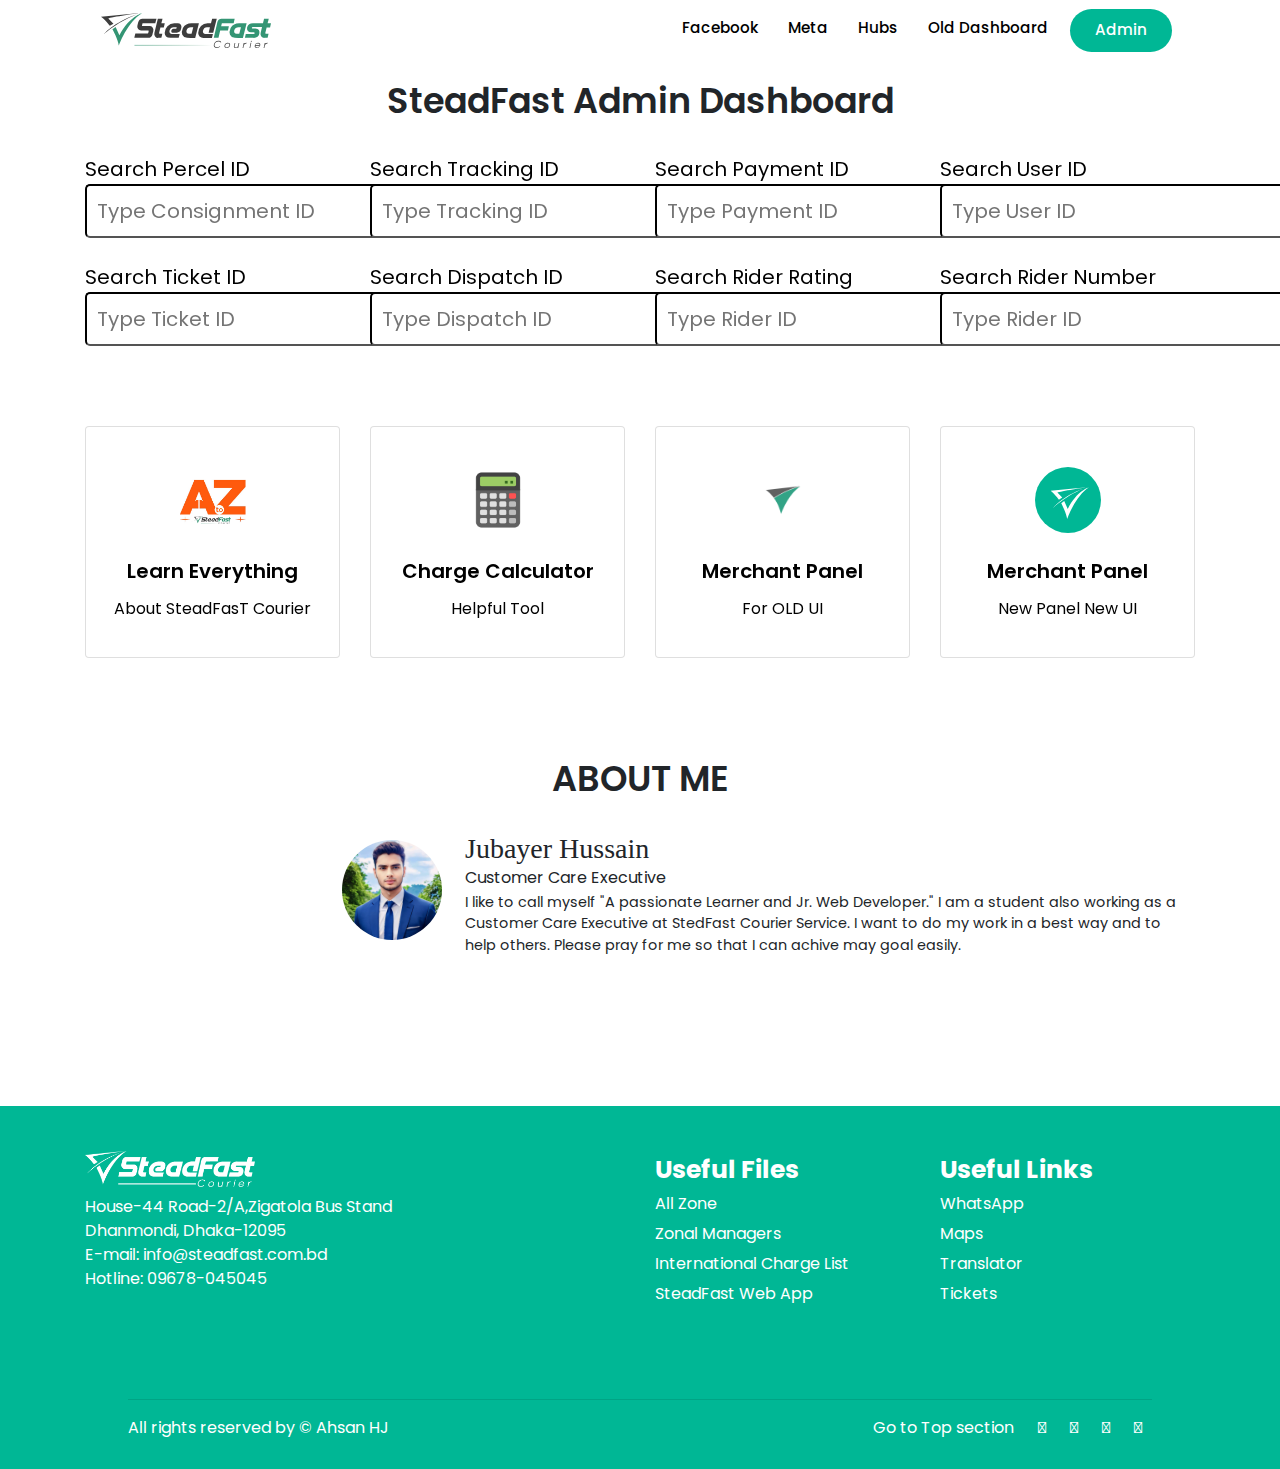
<file: index.html>
<!DOCTYPE html>
<html lang="en">
<head>
    <meta charset="UTF-8">
    <meta http-equiv="X-UA-Compatible" content="IE=edge">
    <meta name="viewport" content="width=device-width, initial-scale=1.0">
    <title>SteadFast X Jubayer</title>
    <link rel="stylesheet" href="style.css">
    <link rel="stylesheet" href="css/bootstrap.min.css">
    <!-- font awoesome 4 cdn -->
    <link rel="stylesheet" href="https://cdnjs.cloudflare.com/ajax/libs/font-awesome/4.7.0/css/font-awesome.min.css">
    <link rel="stylesheet" href="https://cdnjs.cloudflare.com/ajax/libs/font-awesome/5.15.3/css/all.min.css" integrity="sha512-iBBXm8fW90+nuLcSKlbmrPcLa0OT92xO1BIsZ+ywDWZCvqsWgccV3gFoRBv0z+8dLJgyAHIhR35VZc2oM/gI1w==" crossorigin="anonymous" referrerpolicy="no-referrer">
    <link rel="icon" href="images/profile-modified.png">
</head>
<body>
    <header>
        <div class="container">
            <nav class="navbar navbar-expand-md">
                <a class="navbar-brand animate__animated animate__infinite	infinite animate__heartBeat" href="https://steadfast.com.bd/" target="_blank">
                <img src="ICON/logo.svg" alt=""></a>
                <button class="navbar-toggler" type="button" data-toggle="collapse" data-target="#navbarNavAltMarkup" aria-controls="navbarNavAltMarkup" aria-expanded="false" aria-label="Toggle navigation">
                  <span><i class="fas fa-bars navbar-icon"></i></span>
                </button>
                <div class="collapse navbar-collapse" id="navbarNavAltMarkup">
                  <div class="navbar-nav ml-auto">
                    <a class="nav-item nav-link text-center" href="https://www.facebook.com/messages/t/" target="_blank">Facebook</a>
                    <a class="nav-item nav-link text-center" href="https://business.facebook.com/latest/inbox/" target="_blank">Meta</a>
                    <a class="nav-item nav-link text-center" href="https://merchant.packzy.com/contact" target="_blank">Hubs</a>
                    <a class="nav-item nav-link text-center" href="index_old.html" target="_blank">Old Dashboard</a>
                    <a class="nav-item nav-link text-center header-btn" href="https://admin.packzy.com/admin/login" target="_blank">Admin</a>
                  </div>
                </div>
              </nav>
        </div>
    </header>
    <main>

        <!-- Dashboard Section Start  -->
        <section id="dashboard">
            <div class="container">
                <h1 class="title3">SteadFast Admin Dashboard</h1>
                <br>
                <div class="row">
                    <div class="col-lg-3 text-lg-left">
                        <p class="inputtitle">Search Percel ID</p> 
                        <input type="text" id="consignmentId" class="inputBox" placeholder="Type Consignment ID" onkeydown="handleKeyPress(event, 'consignmentId')">
                    </div>
                    <div class="col-lg-3 text-lg-left">
                        <p class="inputtitle">Search Tracking ID</p> 
                        <input type="text" id="trackingId" class="inputBox" placeholder="Type Tracking ID" onkeydown="handleKeyPress(event, 'trackingId')">
                    </div>
                    <div class="col-lg-3 text-lg-left">
                        <p class="inputtitle">Search Payment ID</p> 
                        <input type="text" id="paymentId" class="inputBox" placeholder="Type Payment ID" onkeydown="handleKeyPress(event, 'paymentId')">
                    </div>
                    <div class="col-lg-3 text-lg-left">
                        <p class="inputtitle">Search User ID</p> 
                        <input type="text" id="userId" class="inputBox" placeholder="Type User ID" onkeydown="handleKeyPress(event, 'userId')">
                    </div>
                </div>
                <br>
                <div class="row">
                    <div class="col-lg-3 text-lg-left">
                        <p class="inputtitle">Search Ticket ID</p> 
                        <input type="text" id="ticketId" class="inputBox" placeholder="Type Ticket ID" onkeydown="handleKeyPress(event, 'ticketId')">
                    </div>
                    <div class="col-lg-3 text-lg-left">
                        <p class="inputtitle">Search Dispatch ID</p> 
                        <input type="text" id="dispatchtId" class="inputBox" placeholder="Type Dispatch ID" onkeydown="handleKeyPress(event, 'dispatchtId')">
                    </div>
                    <div class="col-lg-3 text-lg-left">
                        <p class="inputtitle">Search Rider Rating</p> 
                        <input type="text" id="riderRating" class="inputBox" placeholder="Type Rider ID" onkeydown="handleKeyPress(event, 'riderRating')">
                    </div>
                    <div class="col-lg-3 text-lg-left">
                        <p class="inputtitle">Search Rider Number</p> 
                        <input type="text" id="riderNumber" class="inputBox" placeholder="Type Rider ID" onkeydown="handleKeyPress(event, 'riderNumber')">
                    </div>
                </div>
            </div>
        </section>
        <!-- Dashboard section ends -->

        <!-- details section  -->
        <section id="details">
            <div class="container">
                <div class="row">
                                       
                    <div class="col-lg-3 col-md-6">
                        <div class="card">
                            <a href="https://docs.google.com/document/d/1boJf2qGwM0KvMq54uCawBNi_h7eRjTiJh_GMQTMMuSI/edit?usp=sharing" target="_blank">
                                <div class="card-body">
                                    <img src="ICON/a2z2.png" alt="">
                                    <div class="item-desc">
                                        <h3>Learn Everything</h3>
                                        <p>About SteadFasT Courier</p>
                                    </div>
                                </div>
                            </a>
                        </div>
                    </div>
                    
                    <div class="col-lg-3 col-md-6">
                        <div class="card">
                            <a href="https://docs.google.com/spreadsheets/d/1GgUfx89AjvbmSsiUP0p4rfV1YBkwHZxiLBE94RRvDhQ/edit?gid=1210528299#gid=1210528299" target="_blank">
                            <div class="card-body">
                                <img src="images/icons8-calculator-100.png" alt="">
                                <div class="item-desc">
                                    <h3>Charge Calculator</h3>
                                    <p>Helpful Tool</p>
                                </div>
                            </div>
                            </a>
                        </div>
                    </div>

                     <div class="col-lg-3 col-md-6">
                        <div class="card">
                            <a href="https://merchant.packzy.com/login" target="_blank">
                            <div class="card-body">
                                <img src="ICON/ic_launcher_foreground.png" alt="">
                                <div class="item-desc">
                                    <h3>Merchant Panel</h3>
                                    <p>For OLD UI</p>
                                </div>
                            </div>
                            </a>
                        </div>
                    </div>
                    <div class="col-lg-3 col-md-6">
                        <div class="card">
                            <a href="https://steadfast.com.bd/login" target="_blank">
                                <div class="card-body">
                                    <img src="ICON/round_logo.svg" alt="">
                                    <div class="item-desc">
                                        <h3>Merchant Panel</h3>
                                        <p>New Panel New UI</p>
                                    </div>
                                </div>
                            </a>
                        </div>
                    </div>
                    
                </div>
            </div>
        </section>
        <!-- details section ends -->
        <!-- testimonials section  -->
        <section id="testimonials">
            <div class="container testimonials_margin">
                <h1 class="title3">ABOUT ME</h1>
                <br>
                <div class="row">
                    <div class="col-lg-4 text-lg-right text-center p-2">
                        <img class="rounded-circle" src="images/juba.jpg" width="100px" alt="">
                    </div>
                    <div class="col-lg-8 testimonials">
                        <h3>Jubayer Hussain</h3>
                        <p class="testSubHeading">Customer Care Executive</p>
                        <p class="t-p2">I like to call myself "A passionate Learner and Jr. Web Developer."

                            I am a student also working as a Customer Care Executive at StedFast Courier Service. I want to do my work in a best way and to help others. Please pray for me so that I can achive may goal easily.</p>
                    </div>
                </div>
            </div>
        </section>
        <!-- testimonials section ends -->

    </main>
    <footer>
        <div class="container">
        <section class="upper-footer">
            <div class="row text-lg-left text-center">
                <div class="col-lg-6 footer_a">
                    <a href="#top"><img src="ICON/Logo_white.png" alt="" width="170px"></a>
                    <p class="mb-0 pt-2 font-14 text-white"><a href="https://maps.app.goo.gl/KgRRJnZzhyysWTbAA"  target="_blank">House-44 Road-2/A,Zigatola Bus Stand <br> Dhanmondi, Dhaka-12095</a></p>
                    <p class="mb-0 font-14 text-white"><span class="font-medium">E-mail:&nbsp;</span><a href="mailto:info@steadfast.com.bd" >info@steadfast.com.bd</a></p>
                    <p class="mb-0 font-14 text-white"><span class="font-medium">Hotline:&nbsp;</span><a href="tel:+8809678045045">09678-045045</a></p>
                    
                </div>
                <div class="col-lg-3 col-6">
                    <b>Useful Files</b>
                    <ul>
                        <li><a href="https://docs.google.com/document/d/15Kw1D14ouUu1F_fd02TQ8E0g0vWETYL_/edit?fbclid=IwZXh0bgNhZW0CMTAAAR2yszCgGY9g47d2gY_-zit4verXxs7X2B-3fjwQozxZ4x1XVjFTtN2ErNQ_aem_AdwATb6btweLKgXbVsCEirAvvIl5sFQPb_3bOf-ZRngqzTVsCP1SRr3tUGyNUTHzaEdCvr3xnsv54mcIwhQc-r7B" target="_blank">All Zone</a></li>
                        <li><a href="https://docs.google.com/spreadsheets/d/1bUjDmv82EZHVtERgWy82JL_A_kDgb9opjqCWOcXhQZM/edit?usp=sharing" target="_blank">Zonal Managers</a></li>
                        <li><a href="https://drive.google.com/file/d/1-Punv6LbG7GPUmOp8MxCFxDqEEQ7vnvB/view?fbclid=IwZXh0bgNhZW0CMTAAAR1c7mSEuzfDyCfH2qVZnzyjtwnVE7L8SHXcOD7DsrvObmSkT0bai4WAwaw_aem_Adx8wS1MVtNW8DsbRLfXsLdeEpBWZKFm0WYipr2vTS2m__Uodf0ROYeWN7G-nn2fkbe0GzWZt2fVxrjQ5Yv5-fnB" target="_blank">International Charge List</a></li>
                        <li><a href="https://drive.google.com/drive/folders/1diijk3eoZpLmn-_59JDANOJ4kPv4J9Qe?fbclid=IwAR2u2HaNj-WYc_0PJiGsGbIDP3Mrk4FkH4IYhHapUvSBDmzbPQsvdaMYil4" target="_blank">SteadFast Web App</a></li>

                    </ul>
                </div>
                <div class="col-lg-3 col-12">
                    <b>Useful Links</b>
                    <ul>
                        <li><a href="https://web.whatsapp.com/" target="_blank">WhatsApp</a></li>
                        <li><a href="https://www.google.com/maps" target="_blank">Maps</a></li>
                        <li><a href="https://translate.google.com/?sl=bn&tl=en&op=translate" target="_blank">Translator</a></li>
                        <li><a href="https://admin.packzy.com/admin/support" target="_blank">Tickets</a></li>
                    </ul>
                </div>
            </div>
        </section>
        </div>
    </footer>
    <section id="lower-footer">
        <hr class="hr-2">
          <div class="row text-white mt-lg-3">
          <div class="text-center text-lg-left col-lg-6">
              <p>All rights reserved by &copy; Ahsan HJ</p>
          </div>
          <div class="col-lg-6 text-center text-lg-right">
              <a href="#">Go to Top section</a>
              <a href="https://facebook.com/jubayar.info" target="blank"><i class="fab fa-facebook"></i></a>
              <a href="https://twitter.com/Ahsan_HJ" target="blank"><i class="fab fa-twitter"></i></a>
              <a href="https://www.instagram.com/jubayar.bd/" target="blank"><i class="fab fa-instagram"></i></a>
              <a href="https://www.youtube.com/@jubayarbd" target="blank"><i class="fab fa-youtube"></i></a>
          </div>
          </div>
      </section>  
    <script src="script.js"></script>
</body>
</html>
</file>
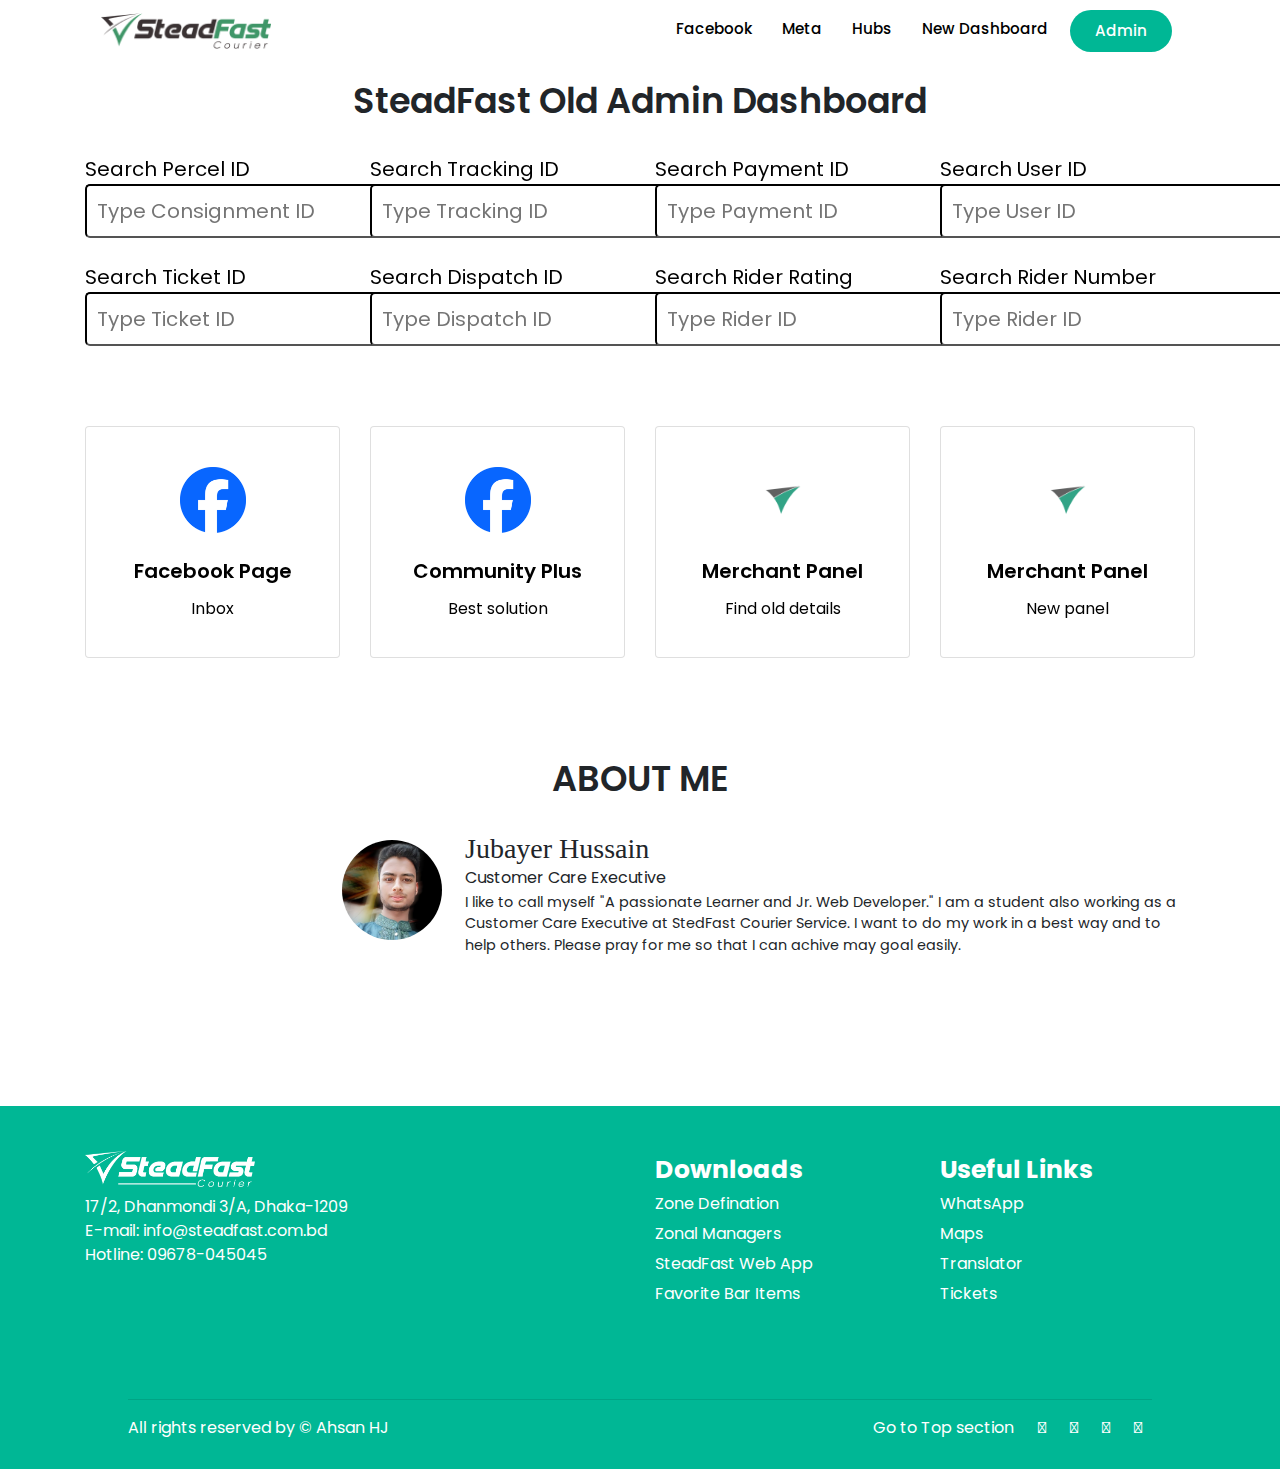
<file: index_old.html>
<!DOCTYPE html>
<html lang="en">
<head>
    <meta charset="UTF-8">
    <meta http-equiv="X-UA-Compatible" content="IE=edge">
    <meta name="viewport" content="width=device-width, initial-scale=1.0">
    <title>SteadFast X Jubayer</title>
    <link rel="stylesheet" href="style.css">
    <link rel="stylesheet" href="css/bootstrap.min.css">
    <!-- font awoesome 4 cdn -->
    <link rel="stylesheet" href="https://cdnjs.cloudflare.com/ajax/libs/font-awesome/4.7.0/css/font-awesome.min.css">
    <link rel="stylesheet" href="https://cdnjs.cloudflare.com/ajax/libs/font-awesome/5.15.3/css/all.min.css" integrity="sha512-iBBXm8fW90+nuLcSKlbmrPcLa0OT92xO1BIsZ+ywDWZCvqsWgccV3gFoRBv0z+8dLJgyAHIhR35VZc2oM/gI1w==" crossorigin="anonymous" referrerpolicy="no-referrer">
    <link rel="icon" href="images/profile-modified.png">
</head>
<body>
    <header>
        <div class="container">
            <nav class="navbar navbar-expand-md">
                <a class="navbar-brand animate__animated animate__infinite	infinite animate__heartBeat" href="https://steadfast.com.bd/" target="_blank">
                <img src="ICON/Logo.png" alt=""></a>
                <button class="navbar-toggler" type="button" data-toggle="collapse" data-target="#navbarNavAltMarkup" aria-controls="navbarNavAltMarkup" aria-expanded="false" aria-label="Toggle navigation">
                  <span><i class="fas fa-bars navbar-icon"></i></span>
                </button>
                <div class="collapse navbar-collapse" id="navbarNavAltMarkup">
                  <div class="navbar-nav ml-auto">
                    <a class="nav-item nav-link text-center" href="https://web.facebook.com/messages/t/" target="_blank">Facebook</a>
                    <a class="nav-item nav-link text-center" href="https://business.facebook.com/latest/inbox/" target="_blank">Meta</a>
                    <a class="nav-item nav-link text-center" href="https://steadfast.com.bd/contact" target="_blank">Hubs</a>
                    <a class="nav-item nav-link text-center" href="index.html" target="_blank">New Dashboard</a>
                    <a class="nav-item nav-link text-center header-btn" href="https://admin.steadfastcourier.com/admin/login" target="_blank">Admin</a>
                  </div>
                </div>
              </nav>
        </div>
    </header>
    <main>

        <!-- Dashboard Section Start  -->
        <section id="dashboard">
            <div class="container">
                <h1 class="title3">SteadFast Old Admin Dashboard</h1>
                <br>
                <div class="row">
                    <div class="col-lg-3 text-lg-left">
                        <p class="inputtitle">Search Percel ID</p> 
                        <input type="text" id="consignmentId" class="inputBox" placeholder="Type Consignment ID" onkeydown="handleKeyPress(event, 'consignmentId')">
                    </div>
                    <div class="col-lg-3 text-lg-left">
                        <p class="inputtitle">Search Tracking ID</p> 
                        <input type="text" id="trackingId" class="inputBox" placeholder="Type Tracking ID" onkeydown="handleKeyPress(event, 'trackingId')">
                    </div>
                    <div class="col-lg-3 text-lg-left">
                        <p class="inputtitle">Search Payment ID</p> 
                        <input type="text" id="paymentId" class="inputBox" placeholder="Type Payment ID" onkeydown="handleKeyPress(event, 'paymentId')">
                    </div>
                    <div class="col-lg-3 text-lg-left">
                        <p class="inputtitle">Search User ID</p> 
                        <input type="text" id="userId" class="inputBox" placeholder="Type User ID" onkeydown="handleKeyPress(event, 'userId')">
                    </div>
                </div>
                <br>
                <div class="row">
                    <div class="col-lg-3 text-lg-left">
                        <p class="inputtitle">Search Ticket ID</p> 
                        <input type="text" id="ticketId" class="inputBox" placeholder="Type Ticket ID" onkeydown="handleKeyPress(event, 'ticketId')">
                    </div>
                    <div class="col-lg-3 text-lg-left">
                        <p class="inputtitle">Search Dispatch ID</p> 
                        <input type="text" id="dispatchtId" class="inputBox" placeholder="Type Dispatch ID" onkeydown="handleKeyPress(event, 'dispatchtId')">
                    </div>
                    <div class="col-lg-3 text-lg-left">
                        <p class="inputtitle">Search Rider Rating</p> 
                        <input type="text" id="riderRating" class="inputBox" placeholder="Type Rider ID" onkeydown="handleKeyPress(event, 'riderRating')">
                    </div>
                    <div class="col-lg-3 text-lg-left">
                        <p class="inputtitle">Search Rider Number</p> 
                        <input type="text" id="riderNumber" class="inputBox" placeholder="Type Rider ID" onkeydown="handleKeyPress(event, 'riderNumber')">
                    </div>
                </div>
            </div>
        </section>
        <!-- Dashboard section ends -->

        <!-- details section  -->
        <section id="details">
            <div class="container">
                <div class="row">
                    <div class="col-lg-3 col-md-6">
                        <div class="card">
                            <a href="https://www.facebook.com/steadfastcourier" target="_blank">
                            <div class="card-body">
                                <img src="ICON/Facebook_Logo_Primary.png" alt="">
                                <div class="item-desc">
                                    <h3>Facebook Page</h3>
                                    <p>Inbox</p>
                                </div>
                            </div>
                            </a>
                        </div>
                    </div>
                    <div class="col-lg-3 col-md-6">
                        <div class="card">
                            <a href="https://www.facebook.com/groups/1656732161490106" target="_blank">
                            <div class="card-body">
                                <img src="ICON/Facebook_Logo_Primary.png" alt="">
                                <div class="item-desc">
                                    <h3>Community Plus</h3>
                                    <p>Best solution</p>
                                </div>
                            </div>
                            </a>
                        </div>
                    </div>
                    <div class="col-lg-3 col-md-6">
                        <div class="card">
                            <a href="https://steadfastcourier.com/login" target="_blank">
                                <div class="card-body">
                                    <img src="ICON/ic_launcher_foreground.png" alt="">
                                    <div class="item-desc">
                                        <h3>Merchant Panel</h3>
                                        <p>Find old details</p>
                                    </div>
                                </div>
                            </a>
                        </div>
                    </div>
                    <div class="col-lg-3 col-md-6">
                        <div class="card">
                            <a href="https://steadfast.com.bd/login" target="_blank">
                                <div class="card-body">
                                    <img src="ICON/ic_launcher_foreground.png" alt="">
                                    <div class="item-desc">
                                        <h3>Merchant Panel</h3>
                                        <p>New panel</p>
                                    </div>
                                </div>
                            </a>
                        </div>
                    </div>
                </div>
            </div>
        </section>
        <!-- details section ends -->
        <!-- testimonials section  -->
        <section id="testimonials">
            <div class="container testimonials_margin">
                <h1 class="title3">ABOUT ME</h1>
                <br>
                <div class="row">
                    <div class="col-lg-4 text-lg-right text-center p-2">
                        <img class="rounded-circle" src="images/Man.jpg" width="100px" alt="">
                    </div>
                    <div class="col-lg-8 testimonials">
                        <h3>Jubayer Hussain</h3>
                        <p class="testSubHeading">Customer Care Executive</p>
                        <p class="t-p2">I like to call myself "A passionate Learner and Jr. Web Developer."

                            I am a student also working as a Customer Care Executive at StedFast Courier Service. I want to do my work in a best way and to help others. Please pray for me so that I can achive may goal easily.</p>
                    </div>
                </div>
            </div>
        </section>
        <!-- testimonials section ends -->

    </main>
    <footer>
        <div class="container">
        <section class="upper-footer">
            <div class="row text-lg-left text-center">
                <div class="col-lg-6 footer_a">
                    <a href="#top"><img src="ICON/Logo_white.png" alt="" width="170px"></a>
                    <p class="mb-0 pt-2 font-14 text-white">17/2, Dhanmondi 3/A, Dhaka-1209</p>
                    <p class="mb-0 font-14 text-white"><span class="font-medium">E-mail:&nbsp;</span><a href="mailto:info@steadfast.com.bd" >info@steadfast.com.bd</a></p>
                    <p class="mb-0 font-14 text-white"><span class="font-medium">Hotline:&nbsp;</span>09678-045045</p>
                    
                </div>
                <div class="col-lg-3 col-6">
                    <b>Downloads</b>
                    <ul>
                        <li><a href="https://drive.google.com/file/d/1NIs12WYgqmetSQIu2bBtuSMHXSP3gDt3/view?usp=drive_link" target="_blank">Zone Defination</a></li>
                        <li><a href="https://docs.google.com/spreadsheets/d/1bUjDmv82EZHVtERgWy82JL_A_kDgb9opjqCWOcXhQZM/edit?usp=sharing" target="_blank">Zonal Managers</a></li>
                        <li><a href="https://drive.google.com/drive/folders/1diijk3eoZpLmn-_59JDANOJ4kPv4J9Qe?fbclid=IwAR2u2HaNj-WYc_0PJiGsGbIDP3Mrk4FkH4IYhHapUvSBDmzbPQsvdaMYil4" target="_blank">SteadFast Web App</a></li>
                        <li><a href="https://drive.google.com/file/d/1ub8kdF9q_1M_Y2c-I5Qhcl2Kce0Uusvs/view?usp=sharing" target="_blank">Favorite Bar Items</a></li>
                    </ul>
                </div>
                <div class="col-lg-3 col-12">
                    <b>Useful Links</b>
                    <ul>
                        <li><a href="https://web.whatsapp.com/" target="_blank">WhatsApp</a></li>
                        <li><a href="https://www.google.com/maps" target="_blank">Maps</a></li>
                        <li><a href="https://translate.google.com" target="_blank">Translator</a></li>
                        <li><a href="https://admin.steadfastcourier.com/admin/support" target="_blank">Tickets</a></li>
                    </ul>
                </div>
            </div>
        </section>
        </div>
    </footer>
    <section id="lower-footer">
        <hr class="hr-2">
          <div class="row text-white mt-lg-3">
          <div class="text-center text-lg-left col-lg-6">
              <p>All rights reserved by &copy; Ahsan HJ</p>
          </div>
          <div class="col-lg-6 text-center text-lg-right">
              <a href="#">Go to Top section</a>
              <a href="https://facebook.com/jubayerbd.org" target="blank"><i class="fab fa-facebook"></i></a>
              <a href="https://twitter.com/Ahsan_HJ" target="blank"><i class="fab fa-twitter"></i></a>
              <a href="https://www.instagram.com/jubayar.bd/" target="blank"><i class="fab fa-instagram"></i></a>
              <a href="https://www.youtube.com/@jubayarbd" target="blank"><i class="fab fa-youtube"></i></a>
          </div>
          </div>
      </section>  
    <script src="script_old.js"></script>
</body>
</html>
</file>
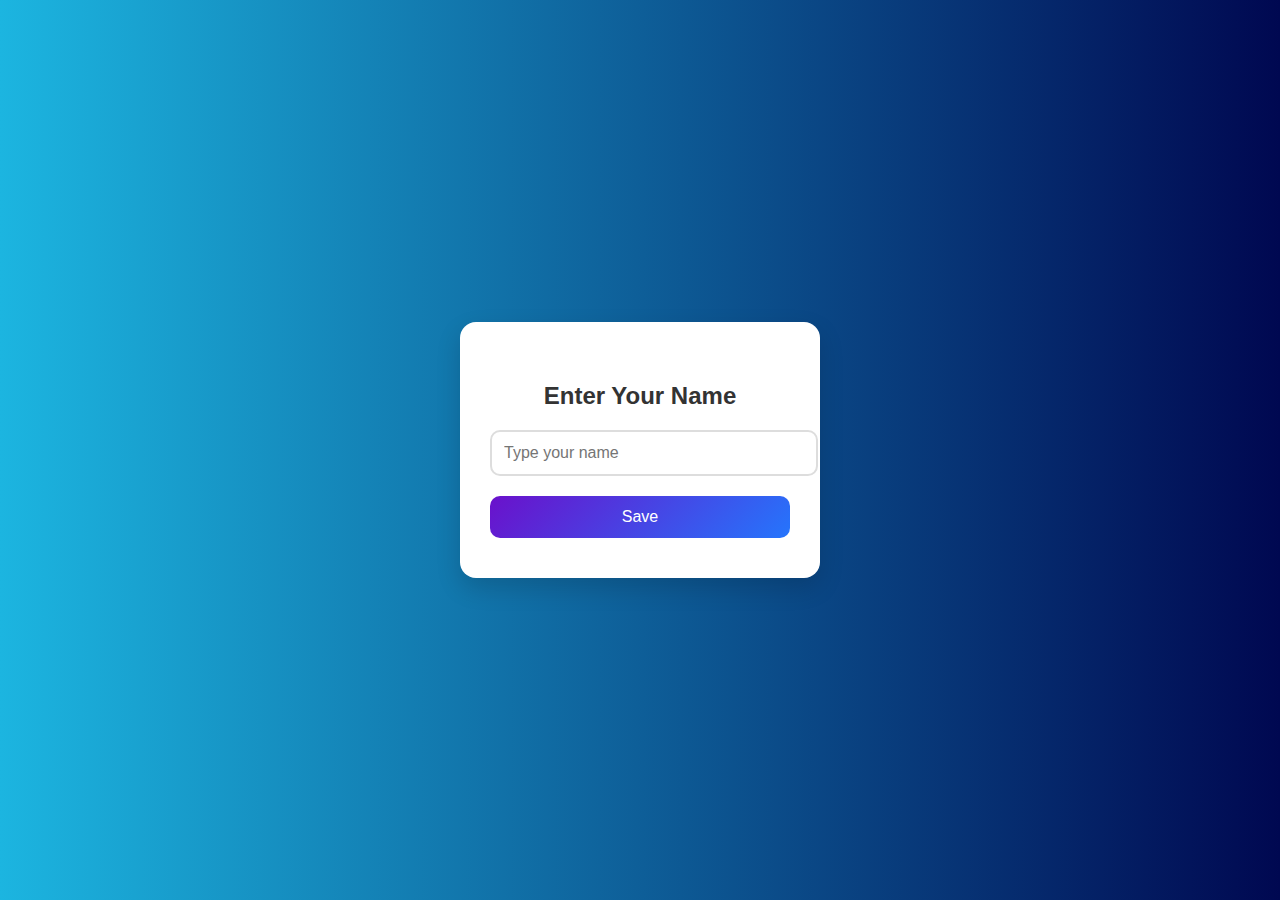
<file: setname.html>
<!DOCTYPE html>
<html lang="en">
<head>
  <meta charset="UTF-8">
  <title>Set Name</title>
  <style>
    body {
      font-family: "Segoe UI", Tahoma, Geneva, Verdana, sans-serif;
      background: linear-gradient(90deg, #1CB5E0 0%, #000851 100%);
      display: flex;
      align-items: center;
      justify-content: center;
      height: 100vh;
      margin: 0;
    }
    .form-container {
      background: #fff;
      padding: 40px 30px;
      border-radius: 16px;
      box-shadow: 0 10px 25px rgba(0,0,0,0.15);
      text-align: center;
      width: 300px;
    }
    .form-container h2 {
      margin-bottom: 20px;
      color: #333;
    }
    .form-container input {
      width: 100%;
      padding: 12px;
      margin-bottom: 20px;
      border: 2px solid #ddd;
      border-radius: 10px;
      font-size: 16px;
      transition: border-color 0.3s;
    }
    .form-container input:focus {
      outline: none;
      border-color: #2575fc;
    }
    .form-container button {
      width: 100%;
      padding: 12px;
      background: linear-gradient(135deg, #6a11cb, #2575fc);
      color: white;
      border: none;
      border-radius: 10px;
      font-size: 16px;
      cursor: pointer;
      transition: transform 0.2s;
    }
    .form-container button:hover {
      transform: translateY(-2px);
      box-shadow: 0 4px 10px rgba(0,0,0,0.2);
    }
  </style>
</head>
<body>
  <div class="form-container">
    <h2>Enter Your Name</h2>
    <form id="nameForm">
      <input type="text" id="nameInput" placeholder="Type your name" required>
      <button type="submit">Save</button>
    </form>
  </div>

  <script>
    document.getElementById("nameForm").addEventListener("submit", function(e) {
      e.preventDefault();
      const name = document.getElementById("nameInput").value.trim();
      if (name) {
        localStorage.setItem("username", name);
        window.location.href = "index.html";
      }
    });
  </script>
</body>
</html>
</file>
<file: style.css>
@import url('https://fonts.googleapis.com/css2?family=Poppins&display=swap');

html{
    scroll-behavior: smooth;
}
*{
    margin: 0;
    padding: 0;
    box-sizing: border-box;
    font-family: 'Poppins', sans-serif;
}
header{
    /* margin-top: 5px; */
    background: #ffffff;
    font-family: 'Poppins', sans-serif;
    overflow: hidden; /* Hide overflow if content exceeds width */
    position: fixed; /* Make it stick to the top */
    top: 0; /* Position it at the top */
    width: 100%; /* Full width */
}
.navbar img{
    width: 170px;
}
.navbar-nav a{
    text-decoration: none;
    color: black;
    font-size: 0.95rem;
    font-weight: 500;
    margin: 0 7px;
    transition: 0.4s;
}
.navbar-nav a:last-child{
    color: white;
    border-radius: 25px;
    background: #00b795;
    outline: none;
    padding: 10px 25px !important;
}
.navbar-nav a:hover{
    transform: scale(1.1);
    color: rgb(20, 191, 125);
}

/* dashbord start  */
#dashboard{
    margin: 80px 0;
}

.title3{
    font-size: 35px;
    font-weight: 600;
    text-align: center;
}
.inputtitle{
    font-size: 20px;
    font-weight: normal;
    color: rgb(0, 0, 0);
    margin-bottom: 0;
}
.inputBox{
    font-size: 20px;
    font-weight: normal;
    padding: 10px;
    margin-top: 0;
    border-radius: 5px;
    border-color: rgb(0, 0, 0);
}

/* dashbord ends  */
/* Testimonials section */
.testimonials h3{
    margin-bottom: 0;
    font-family: 'Times New Roman', Times, serif;
    font-weight: 500;
}
.testSubHeading{
    margin-top: 0;
    margin-bottom: 2px;
    font-size: 1rem;
}
.t-p2{
    font-size: 0.9rem;
    margin-bottom: 150px;
}
.testimonials_margin{
    margin-top: 100px;

}
/* Testimonials section */
/* details section  */
#details{
    margin-bottom: 50px;
}
.card{
    text-align: center;
    transition: 0.4s;
    background-color: #F8FFFB;
    border-radius: 10px;
    font-family: 'Poppins', sans-serif;
}
.card a{
    text-decoration: none;
    color: black;
}
.card a:hover{
    text-decoration: none;
    color: black;
}
.card-body img{
    width: 66px;
    margin: 20px 0;
}
.item-desc h3{
    font-weight: 600;
    font-size: 20px;
    line-height: 36px;
}
.card:hover{
    transform: scale(1.1);
    background-color: #FFFFFF;
}
/* details section ends */


/* footer  */
footer{
    background-color: #00b795;
    padding: 20px 0;
    color: white;
}
.upper-footer{
    padding: 25px 0;
}
.upper-footer ul li{
    list-style: none;
    line-height: 30px;
}
.upper-footer ul li a{
    color: white;
    text-decoration: none;
}
.upper-footer ul li a:hover{
    color: #ffe300;
}
.upper-footer b{
    font-size: 25px;
}
.lower-footer{
    text-align: center;
}
.lower-footer a{
    text-decoration: none;
    color: white;
}
.lower-footer a:hover{
    text-decoration: none;
    color: white;
}
.footer_a a{
    text-decoration: none;
    color: rgb(255, 255, 255);
}
.footer_a a:hover{
    text-decoration: none;
    color: rgb(175, 234, 0);
}
/* footer ends  */

/* footer starts 2 */
#lower-footer{
    background: #00b795;
    padding: 1% 10%;
    font-family: 'Times New Roman', Times, serif !important;
}
#lower-footer a{
    color: white;
    margin: 0 10px;
}
#lower-footer a:hover{
    color: black;
    text-decoration: none;
}
/* footer ends  2*/


/* For Mobile */
@media (max-width:768px){
    #banner{
        text-align: center;
    }
    #banner img{
        margin: 80px 0;
    }
    .upper-footer{
        padding: 30px;
    }
    .card{
        margin: 20px 0;
    }
    .card2{
        margin: 20px 0;
        text-align: center;
        box-sizing: border-box;
        padding: 50px;
    }
    
}
</file>
